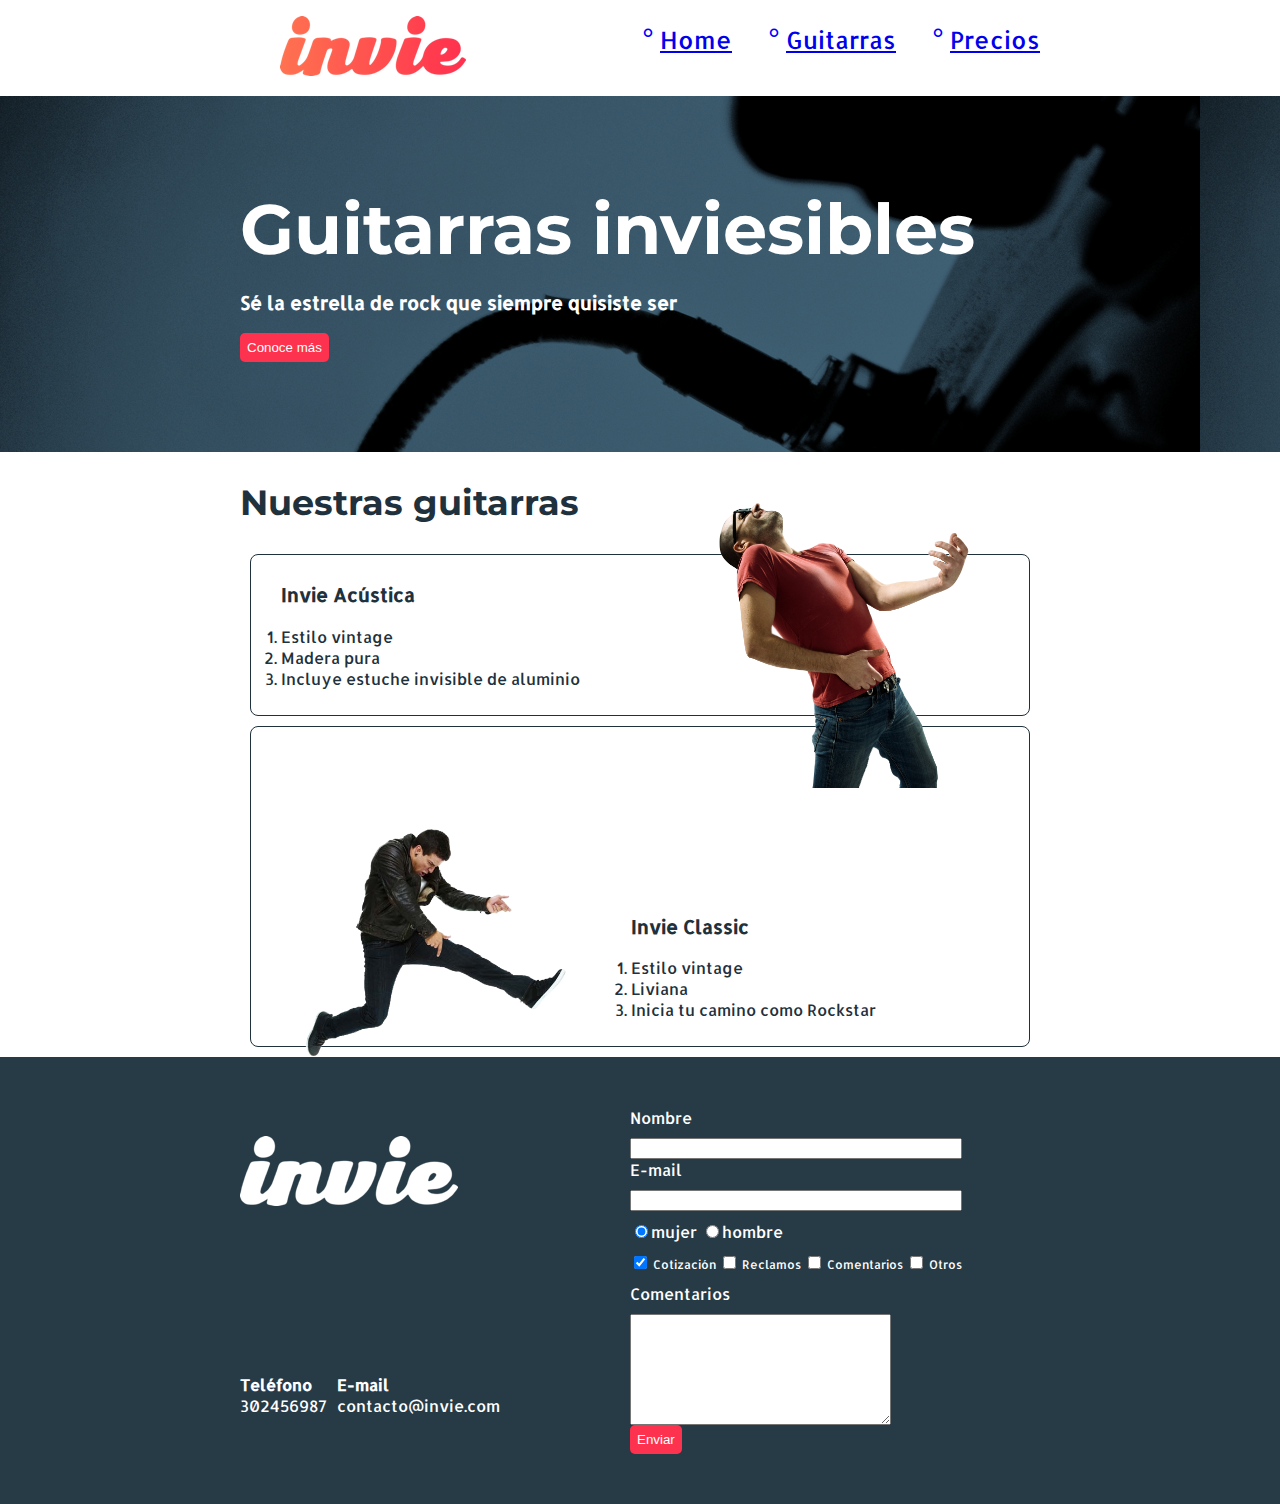
<file: index.html>
<!DOCTYPE html>
<html lang="en">
	<head>
		<meta charset="UTF-8">
		<link href="https://fonts.googleapis.com/css?family=Allerta|Montserrat" rel="stylesheet" type="text/css">
		<title>Invie tus mejores guitarras!!</title>
		<link rel="stylesheet" type="text/css" href="css/invie.css"/>
	</head>
	<body>
		<header id="header" class="header contenedor"> <!--header-->
			<figure class="logotipo"> <!-- logotipo -->
				<img src = "images/invie.png" width="186" height="60" alt="Invie Logotipo">
			</figure>
			<nav class="menu"> <!-- menu -->
				<ul>
					<li>
						<a href="index.html">Home</a>
					</li>
					<li>
						<a href="index.html#guitarras">Guitarras</a>
					</li>
					<li>
						<a href="precios.html">Precios</a>
					</li>

				</ul>
			</nav>
		</header>
		<section id="portada" class="portada"> <!--portada-->
		<div class="contenedor">
			<h1 class="titulo">Guitarras inviesibles</h1><!--titulo-->
			<h3 class="title-a">Sé la estrella de rock que siempre quisiste ser</h3><!--resumen-->
			<button class="button">Conoce más</button><!--boton-->
		</div>
		</section>
		<section id="guitarras" class="guitarras contenedor"> <!-- guitarras--> 
			<h2>Nuestras guitarras</h2><!--titulo-->
			<article class="guitarra"><!--guitarra 1-->
				<img class="right" src="images/invie-acustica.png" alt="Invie acústica" width="350"/>
				<div class="contenedor-guitarra-a">
					<h3 class="title-b ">Invie Acústica</h3>
						<ol>
							<li>Estilo vintage</li>
							<li>Madera pura</li>
							<li>Incluye estuche invisible de aluminio</li>
						</ol>
				</div>
			</article>
			<article class="guitarra"><!--guitarra 2-->
				<img class="left" src="images/invie-classic.png" alt="Invie classic" width="350"/>
				<div class="contenedor-guitarra-b">
					<h3 class="title-b">Invie Classic</h3>
						<ol>
							<li>Estilo vintage</li>
							<li>Liviana</li>
							<li>Inicia tu camino como Rockstar</li>
						</ol>
				</div>
			</article>
			
			<!--guitarra 2-->
		</section>
		<footer class="footer">
		<div class="contenedor">
			<div class="contacto">
				<img src="images/invie-white.png" alt="logotipo blanco">
				<a href="tel:+58302456987"><strong>Teléfono</strong><span>302456987</span></a>
				<a href="mailto:contacto@invie.com"><strong>E-mail</strong><span>contacto@invie.com</span></a>
			</div>
			<form class="formulario">
				<div class="col1"> <!--Columna 1-->
					<label for="nombre">Nombre</label>
					<input type="text" required id="nombre" name="nombre" />
					<label for="email">E-mail</label>
					<input type="email" required id="email" name="email">
					<div class="sexo">					
						<label for="mujer">
							<input type="radio" id="mujer" checked name="sexo" value="mujer">mujer
						</label>
						<label for="hombre">
							<input type="radio" id="hombre" name="sexo" value="hombre">hombre
						</label>
					</div>
					<div class="intereses">
						<label for="cotizacion">
							<input type="checkbox" checked id="cotizacion" name="intereses" value="cotizacion"> Cotización
						</label>
						<label for="reclamos">
							<input type="checkbox" id="reclamos" name="intereses" value="reclamos"> Reclamos
						</label>			
						<label for="comentarios">
							<input type="checkbox" id="comentarios" name="intereses" value="comentarios"> Comentarios
						</label>
						<label for="otros">
							<input type="checkbox" id="otros" name="intereses" value="otros"> Otros
						</label>
				</div>
				<div class="col2"> <!--Columna 2-->
						<label for="comenarios">Comentarios</label>
						<textarea name="comentarios" id="comentarios" cols="30" rows="7"></textarea>
						<input type="submit" value="Enviar" class="button"/>
				</div>									
			</form>
		</div>			
		</footer>
	</body>
	</html>
</file>
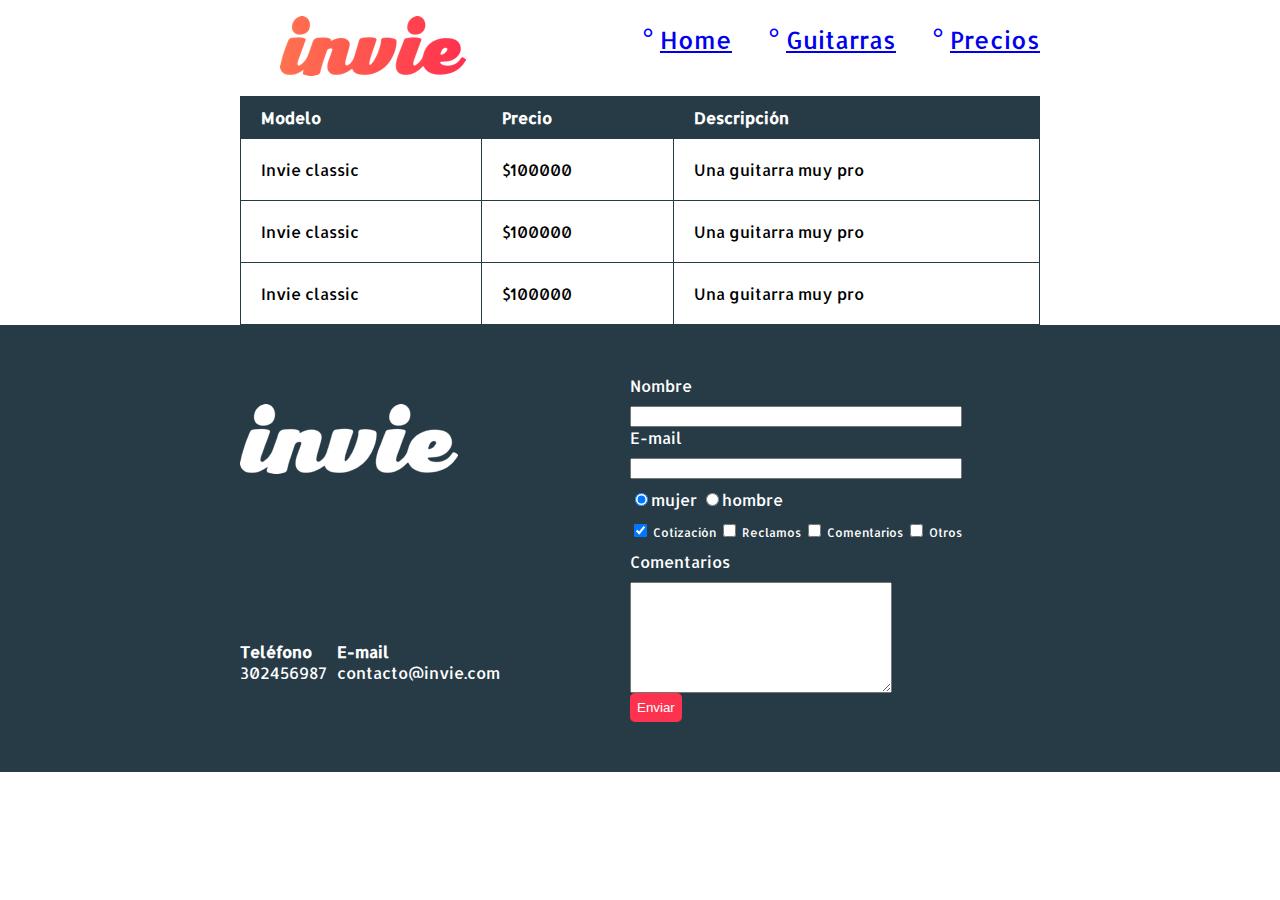
<file: precios.html>
<!DOCTYPE html>
<html>
    <head>
        <title>Precios de tus mejores guitarras!!</title>
        <meta charset="UTF-8">
        <link href="https://fonts.googleapis.com/css?family=Allerta|Montserrat" rel="stylesheet" type="text/css">
        <link rel="stylesheet" type="text/css" href="css/invie.css" />
    </head>
    <body>
			<header id="header" class="header contenedor">
				<!--header-->
				<figure class="logotipo">
					<!-- logotipo -->
					<img src="images/invie.png" width="186" height="60" alt="Invie Logotipo">
				</figure>
				<nav class="menu">
					<!-- menu -->
					<ul>
						<li>
							<a href="index.html">Home</a>
						</li>
						<li>
							<a href="index.html#guitarras">Guitarras</a>
						</li>
						<li>
							<a href="precios.html">Precios</a>
						</li>
			
					</ul>
				</nav>
			</header>
			<section class="tabla">
				<div class="contenedor">
					<table>
						<thead>
							<tr>
								<th>Modelo</th>
								<th>Precio</th>
								<th>Descripción</th>
							</tr>
						</thead>
						<tbody>
							<tr>
								<td>Invie classic</td>
								<td>$100000</td>
								<td>Una guitarra muy pro</td>
							</tr>
							<tr>
								<td>Invie classic</td>
								<td>$100000</td>
								<td>Una guitarra muy pro</td>
							</tr>
							<tr>
								<td>Invie classic</td>
								<td>$100000</td>
								<td>Una guitarra muy pro</td>
							</tr>
						</tbody>
					</table>
				</div>
			</section>
			<footer class="footer">
		<div class="contenedor">
			<div class="contacto">
				<img src="images/invie-white.png" alt="logotipo blanco">
				<a href="tel:+58302456987"><strong>Teléfono</strong><span>302456987</span></a>
				<a href="mailto:contacto@invie.com"><strong>E-mail</strong><span>contacto@invie.com</span></a>
			</div>
			<form class="formulario">
				<div class="col1"> <!--Columna 1-->
					<label for="nombre">Nombre</label>
					<input type="text" required id="nombre" name="nombre" />
					<label for="email">E-mail</label>
					<input type="email" required id="email" name="email">
					<div class="sexo">					
						<label for="mujer">
							<input type="radio" id="mujer" checked name="sexo" value="mujer">mujer
						</label>
						<label for="hombre">
							<input type="radio" id="hombre" name="sexo" value="hombre">hombre
						</label>
					</div>
					<div class="intereses">
						<label for="cotizacion">
							<input type="checkbox" checked id="cotizacion" name="intereses" value="cotizacion"> Cotización
						</label>
						<label for="reclamos">
							<input type="checkbox" id="reclamos" name="intereses" value="reclamos"> Reclamos
						</label>			
						<label for="comentarios">
							<input type="checkbox" id="comentarios" name="intereses" value="comentarios"> Comentarios
						</label>
						<label for="otros">
							<input type="checkbox" id="otros" name="intereses" value="otros"> Otros
						</label>
				</div>
				<div class="col2"> <!--Columna 2-->
						<label for="comenarios">Comentarios</label>
						<textarea name="comentarios" id="comentarios" cols="30" rows="7"></textarea>
						<input type="submit" value="Enviar" class="button"/>
				</div>									
			</form>
		</div>			
		</footer>
    </body>
</html>
</file>
<file: css/invie.css>
/**{/*width: tamñao;*/
/*hight: tamaño*/
/* padding: 10px;
padding-top: 10px;
padding-right: 15px;
padding-bottom: 5px;
padding-left: 15px;
margin: 10px;
margin-top: 10px;
margin-right: 5px;
margin-bottom: 5px;
margin-left: 15px;

border: 2px solid red;
} */

body {
	font-family: 'Allerta', sans-serif;
	margin: 0;
}

.button {
	border-radius: 5px;
	border: none;
	background: #fd324e;
	color: white;
	padding: 7px;
}

.titulo {
	font-family: 'Montserrat', sans-serif;
	font-size: 70px;
	margin-bottom: 0;
	margin-top: 70px;
}

.titulo-a {
	font-size: 24px;
	margin-top: 0;
}

.titulo-b {
	font-size: 50px;
	margin-bottom: 20px;
}

.guitarras {
	color: #1F313C; 
/*	margin-bottom: 60px;*/
}

.guitarras h2 {
	font-family: 'Montserrat', sans-serif;
	font-size: 35px;
}

.portada {
	background-image: url('../images/background.png');
	color: white;
	padding: 20px;
}

.portada button {
	margin-bottom: 70px;
}

.menu {
	font-size: 24px;
	display: inline-block;
	position: absolute;
	right: 0;
}

.menu li {
	display: inline-block;
	margin-left: 30px;
}

.menu li:before {
	content: '°';
	font-size: 30px;
	line-height: 10px;
	color: blue;
}

.logotipo {
	display: inline-block;
}

.contenedor {
	width: 800px;
	margin: auto;
	
}

.guitarra {
	margin: 10px; /* 10px 40px 10px*/
	padding: 10px;
	/*overflow: hidden;*/
	border: 1px solid #1F313C;
	border-radius: 8px;
}

.guitarra ol {
	padding: 0;
}

/*.guitarra.b {
  height: 190px;
}*/

.right {
	float: right;
	position: relative;
	top: -127px;
}

.left {
	float: left;
	position: relative;
	top: 80px;
}

.contenedor-guitarra-a {
	padding-left: 20px;
}

.contenedor-guitarra-b {
	margin-left: 370px;
	/*position: relative;
  	bottom: 90px;*/
}

.header {
	position: relative;
}

.footer {
	background: #273b47
}

.contacto {
	display: flex;
	width: 300px;
	flex-wrap: wrap;
	align-items: center;
}

.contacto img {
	display: block;
}

.contacto strong {
	display: block;
}

.contacto a {
	color: white;
	text-decoration: none;
	margin: 10px 10px 10px 0;
}

.footer .contenedor {
	display: flex;
	justify-content: space-between;
}

.formulario {
	display: flex;
	width: 400px;
	color: white;
	padding: 50px 10px;
}

.col1, .col2 {
	display: flex;
	flex-direction: column;
}

.col1 {
	margin-right: 15px;
}

.col2 {
	align-items: flex-start;
}

.intereses label {
	font-size: 12px;
}

.formulario label, .sexo, .intereses {
	margin-bottom: 10px;
}

.sexo {
	margin-top: 10px;
}

table {
	width: 100%;
}

th {
	background: #273b47;
	color: white;
}

th {
	padding: 10px 20px;
	text-align: left;
}

td {
	padding: 20px;
}

table,td, th {
	border: 1px solid #273b47;
	border-collapse: collapse;
}





/* tipo de selector {
	propiedad: valor;
	propiedad-2: valor;
} */

/*
/*selector de universal
*{
	border: 1px solid red;
	margin: 10px;
}
/*selector de etiqueta
header {
	background: blue;
}

section {
	background: purple;
}
/*selector de descendente
article h3 {
	color: green;
}
/*selector de clase
.title-a {
	background: yellow;
}

.title-b {
	background: salmon;
}
/*selector de id
#header {
	border: 3px solid black;
}
#portada {
	border: 3px solid orange;
}
#guitarras {
	border: 3px solid brown;
}*/
</file>
